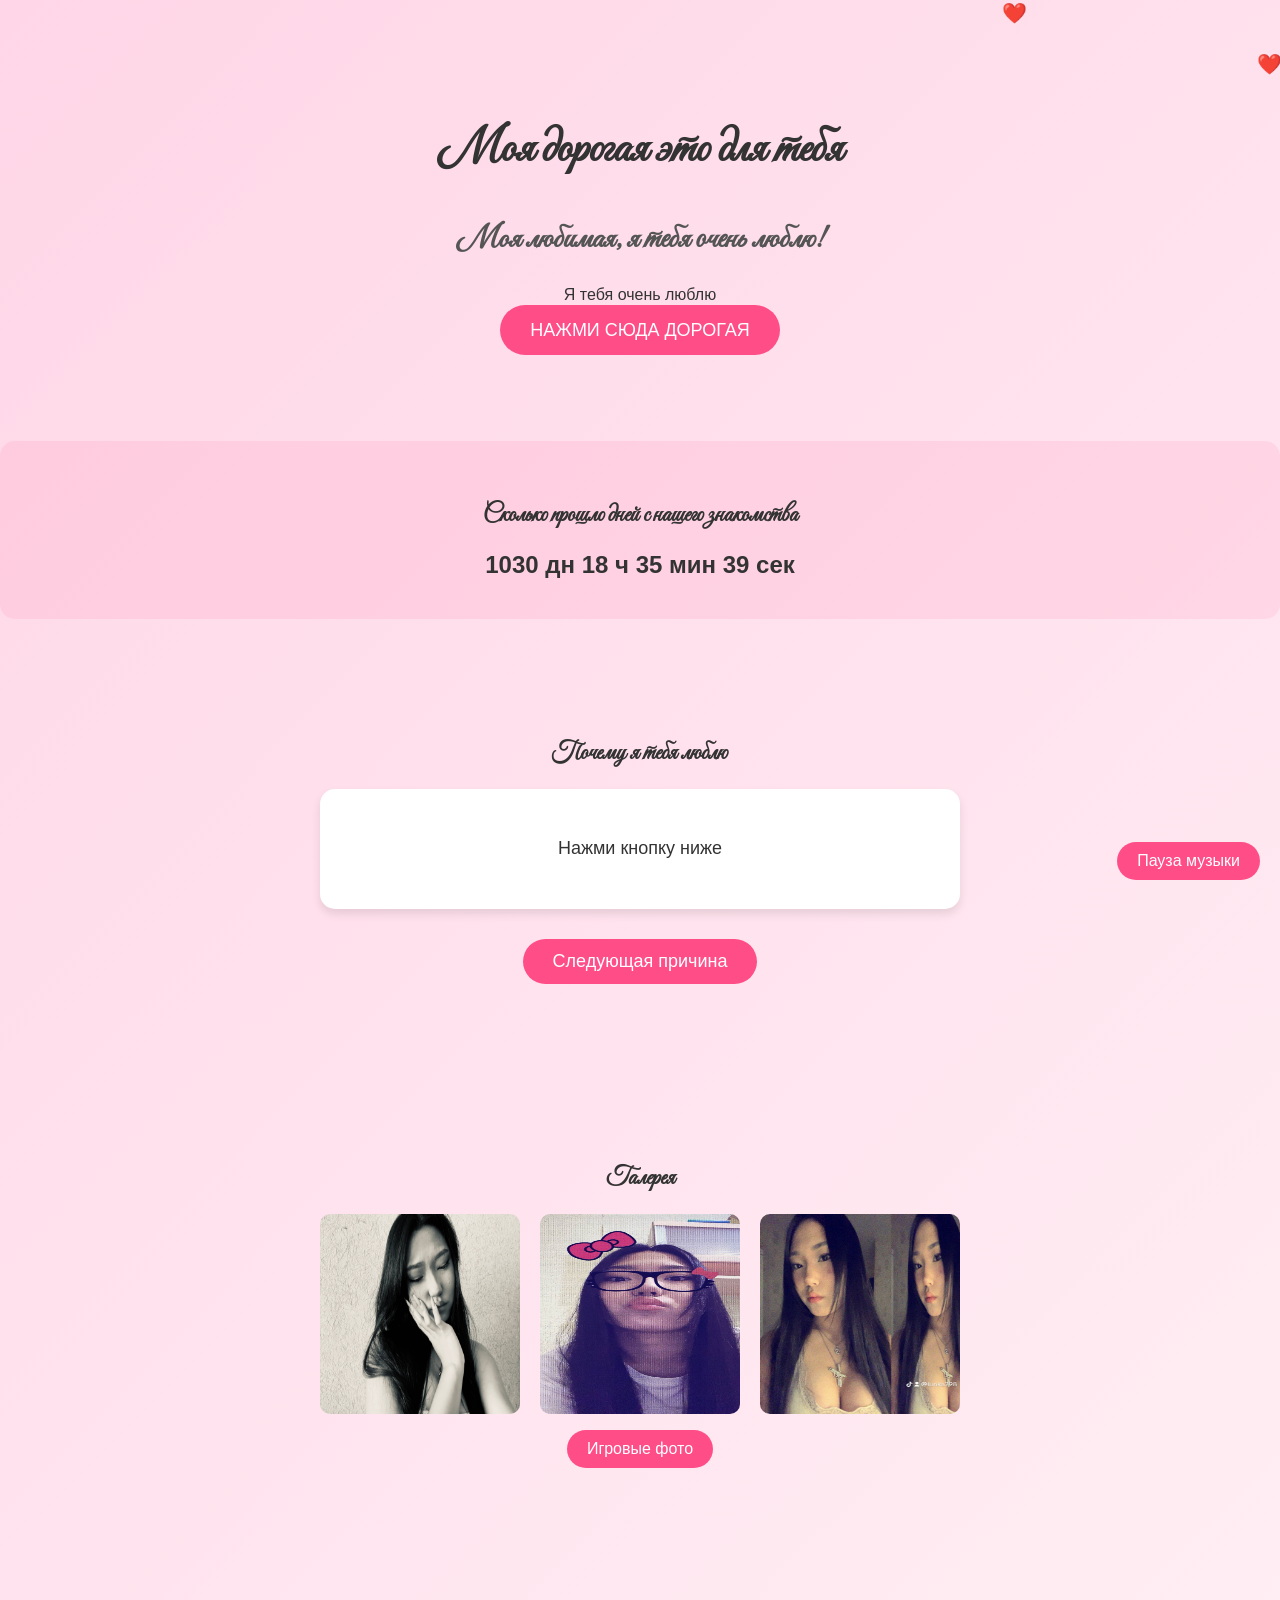
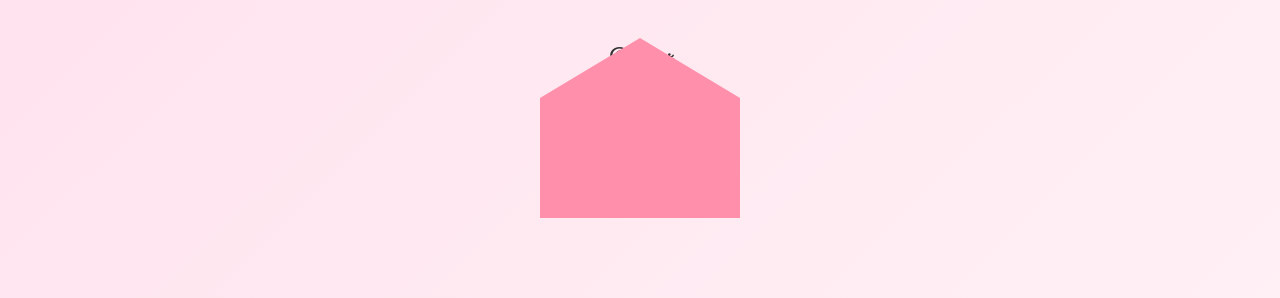
<file: index.html>
<!DOCTYPE html>
<html lang="en">
<head>
    <meta charset="UTF-8">
    <meta name="viewport" content="width=device-width, initial-scale=1.0">
    <title>For You</title>
    <!-- decorative cursive font for headings -->
    <link href="https://fonts.googleapis.com/css2?family=Great+Vibes&display=swap&family=Sacramento&display=swap" rel="stylesheet">
    <link rel="stylesheet" href="style.css">
</head>
<body>
    <section class="hero">

<h1>Моя дорогая это для тебя</h1>
<h2 id="greeting" class="subheading"></h2>

<p>Я тебя очень люблю</p>

<a href="#" id="surpriseBtn">НАЖМИ СЮДА ДОРОГАЯ</a>

<div id="secretText" class="secret">Ты — моя нежность и вдохновение. Если ты это читаешь, значит, ты уже мой главный сюрприз 💖. Я очень сильно тебя люблю ты самый дорогой для меня человек и я хочу быть только с тобой рядом всегда ты моя любовь всей жизни</div>

</section>




<section class="countdown">
  <h2>Сколько прошло дней с нашего знакомства</h2>
  <div id="timer">
    <span id="days">0</span> дн
    <span id="hours">0</span> ч
    <span id="minutes">0</span> мин
    <span id="seconds">0</span> сек
  </div>
</section>

<section class="love">
  <h2>Почему я тебя люблю</h2>
  <div id="reasonDisplay" class="reason-display">Нажми кнопку ниже</div>
  <button id="nextReasonBtn" class="reason-btn">Следующая причина</button>
</section>


<section class="gallery">
  <h2>Галерея</h2>
  <div class="photos">
    <img src="img/1.jpg" class="photo" alt="Фото 2">
    <img src="img/2.jpg" class="photo" alt="Фото 1">
    <img src="img/3.jpg" class="photo" alt="Фото 3">
  </div>
  <a href="./pages/games.html" class="gallery-link">Игровые фото</a>
</section>

<!-- modal for gallery -->
<div id="modal" class="modal">
  <span class="modal-close">&times;</span>
  <span class="modal-arrow modal-prev">&#10094;</span>
  <span class="modal-arrow modal-next">&#10095;</span>
  <img class="modal-content" id="modalImg">
</div>

<section class="letter-section">

<h2>Открой</h2>

<div class="envelope" onclick="openLetter()"></div>

<div class="letter" id="letter">

<p>Ты не представляешь какое место занимаешь в моей жизни жаным. Я тебя очень сильно люблю
    ты буквально самый лучший человек в моей жизни пожалуйста давай поженимся и будем жить вместе до конца наших дней. Я буду всегда рядом и всегда поддержу тебя потому что ты мой самый любимый человек на свете и я сделаю все для тебя и я тебя очень сильно люблю

</p>

</div>

</section>

<!-- background audio + control -->
<audio id="bgAudio" autoplay loop>
  <source src="audio/cas.m4a" type="audio/mpeg">
</audio>
<button id="audioBtn" class="audio-control">Пауза музыки</button>

</body>
<script src="app.js"></script>
</html>
</file>
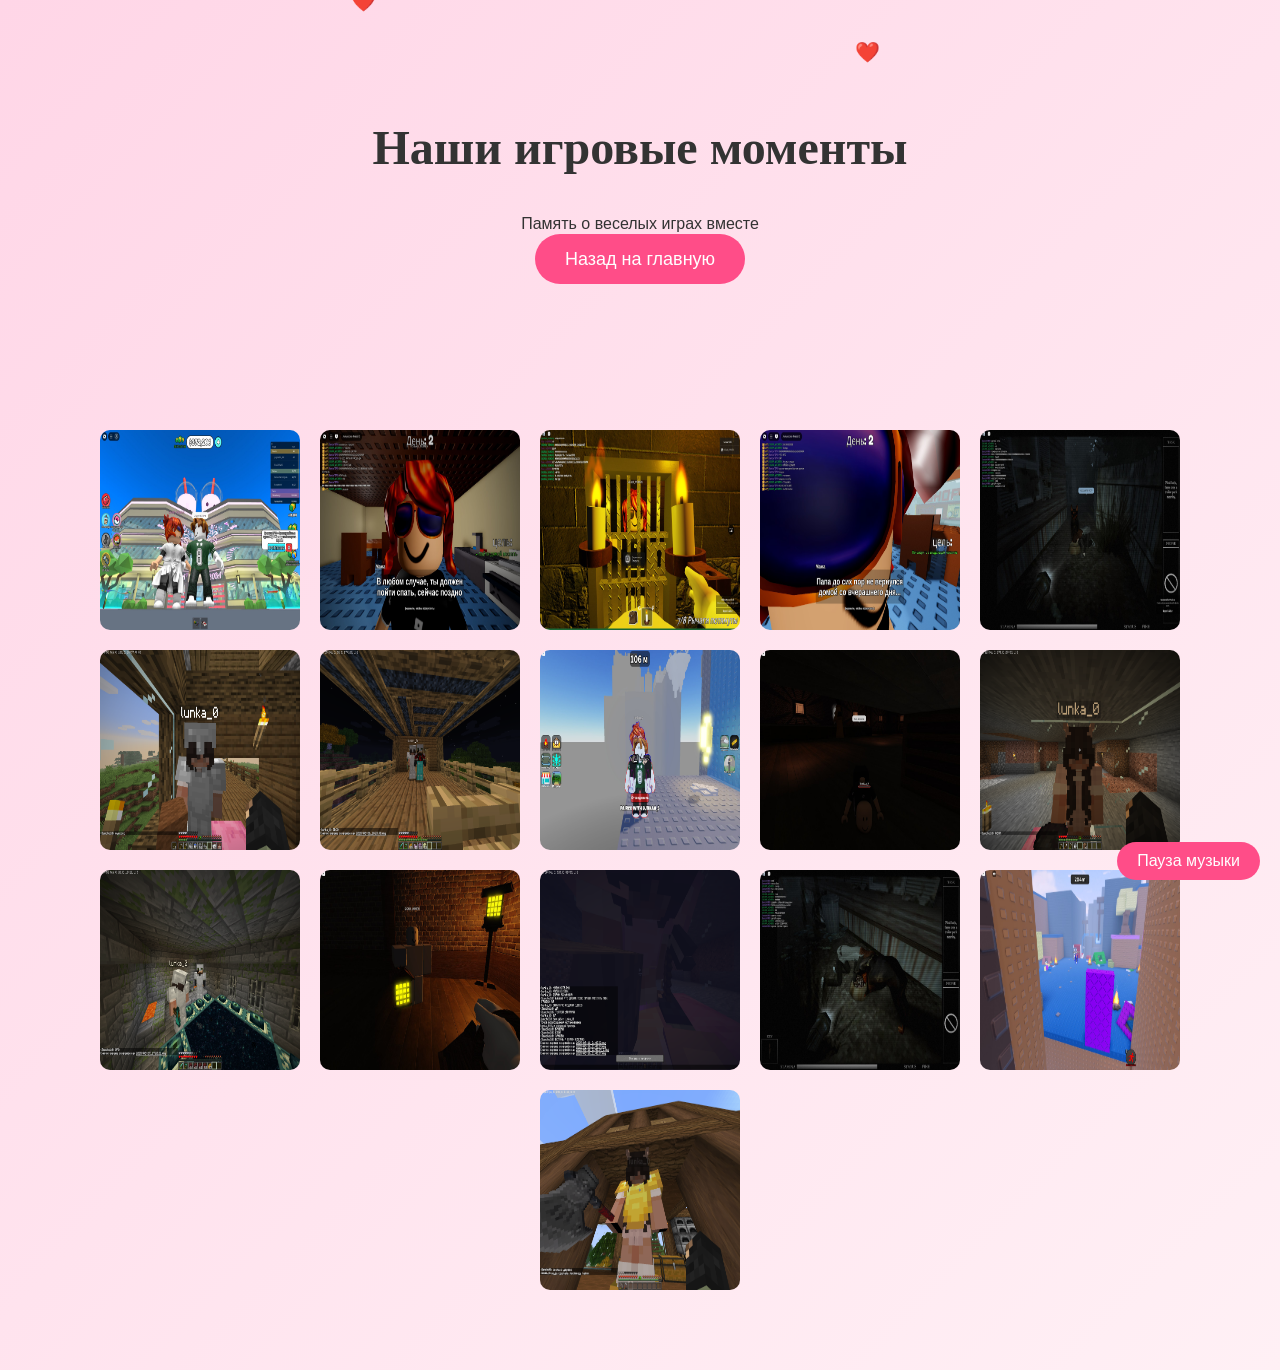
<file: pages/games.html>
<!DOCTYPE html>
<html lang="ru">
<head>
  <meta charset="UTF-8">
  <meta name="viewport" content="width=device-width, initial-scale=1.0">
  <title>Игровые фото</title>
  <link href="../style.css" rel="stylesheet">
</head>
<body>
  <section class="hero">
    <h1>Наши игровые моменты</h1>
    <p>Память о веселых играх вместе</p>
    <a href="../index.html">Назад на главную</a>
  </section>

  <section class="gallery">
    <div class="photos">
      <img src="../img/love.jpg" class="photo" alt="Игровое фото 1">
      <img src="../img/mylove.jpg" class="photo" alt="Игровое фото 2">
      <img src="../img/prison.jpg" class="photo" alt="Игровое фото 3">
      <img src="../img/roblox.jpg" class="photo" alt="Игровое фото 4">
      <img src="../img/dog.jpg" class="photo" alt="Игровое фото 4">
      <img src="../img/heart.png" class="photo" alt="Игровое фото 4">
      <img src="../img/ilove.png" class="photo" alt="Игровое фото 4">
      <img src="../img/hopon.jpg" class="photo" alt="Игровое фото 4">
      <img src="../img/lunka.jpg" class="photo" alt="Игровое фото 4">
      <img src="../img/minecraft.png" class="photo" alt="Игровое фото 4">
      <img src="../img/theend.png" class="photo" alt="Игровое фото 4">
      <img src="../img/women.jpg" class="photo" alt="Игровое фото 4">
      <img src="../img/loveher.png" class="photo" alt="Игровое фото 4">
      <img src="../img/loveofmylife.jpg" class="photo" alt="Игровое фото 4">
      <img src="../img/gravity.jpg" class="photo" alt="Игровое фото 4">
      <img src="../img/girl.png" class="photo" alt="Игровое фото 4">
    </div>
  </section>

  <!-- modal for gallery images -->
  <div id="modal" class="modal">
    <span class="modal-close">&times;</span>
    <span class="modal-arrow modal-prev">&#10094;</span>
    <span class="modal-arrow modal-next">&#10095;</span>
    <img class="modal-content" id="modalImg">
  </div>

  <!-- background audio + control -->
  <audio id="bgAudio" autoplay loop>
    <source src="../audio/cas.m4a" type="audio/mpeg">
  </audio>
  <button id="audioBtn" class="audio-control">Пауза музыки</button>

  <script src="../app.js"></script>
</body>
</html>
</file>
<file: style.css>
body{

margin:0;
font-family:Arial, sans-serif;
background:linear-gradient(135deg,#ffd6e7,#fff0f5);
text-align:center;
color:#333;
overflow-x:hidden;
}

/* use decorative font for headings */
h1, h2 {
  font-family: 'Great Vibes', cursive;
}

/* smooth scrolling for anchors */
html { scroll-behavior: smooth; }

/* transition helpers */
#secretText, .letter { transition: all .5s ease; }

.subheading { font-size:32px; margin-top:10px; color:#555; }



section{

padding:80px 20px;

}


h1{

font-size:48px;

}


a {
text-decoration: none;
padding:15px 30px;
border:none;
border-radius:30px;
background:#ff4d88;
color:white;
font-size:18px;
cursor:pointer;

}


a:hover{

background:#ff2f73;

}


.heart{

font-size:100px;
cursor:pointer;
transition:0.3s;

}


.heart:hover{

transform:scale(1.2);

}


.secret{
  display:none;
  margin-top:30px;
  font-size:20px;
  opacity:0;
  transform: scale(0.9);
  transition: all .5s ease;
}

.secret.visible {
  display: block;
  opacity: 1;
  transform: scale(1);
  animation: popIn 0.5s ease;
}

@keyframes popIn {
  0% { opacity: 0; transform: scale(0.8); }
  60% { opacity: 1; transform: scale(1.05); }
  100% { opacity: 1; transform: scale(1); }
}

.photos{

display:flex;
justify-content:center;
gap:20px;
flex-wrap:wrap;

}

.photo {
  cursor: pointer;
  transition: transform .3s;
}
.photo:hover {
  transform: scale(1.05);
}

/* modal */
.modal {
  display: none;
  position: fixed;
  z-index: 10000;
  left: 0;
  top: 0;
  width: 100%;
  height: 100%;
  overflow: auto;
  background-color: rgba(0,0,0,0.8);
  align-items: center;
  justify-content: center;
}
.modal-content {
  max-width: 90%;
  max-height: 90%;
  margin: auto;
  display: block;
}
.modal-close {
  position: absolute;
  top: 20px;
  right: 35px;
  color: #fff;
  font-size: 40px;
  font-weight: bold;
  cursor: pointer;
}
.modal-close:hover,
.modal-close:focus {
  color: #bbb;
  text-decoration: none;
  cursor: pointer;
}

.modal-arrow {
  position: absolute;
  top: 50%;
  color: #fff;
  font-size: 36px;
  font-weight: bold;
  padding: 8px 14px;
  margin-top: -24px;
  border-radius: 50%;
  background: rgba(0,0,0,0.4);
  cursor: pointer;
  user-select: none;
  transition: background .2s;
  z-index: 10001;
}
.modal-arrow:hover {
  background: rgba(0,0,0,0.7);
}
.modal-prev { left: 20px; }
.modal-next { right: 20px; }

.photo{

width:200px;
height:200px;
background:#eee;
border-radius:10px;
display:flex;
align-items:center;
justify-content:center;

}


.envelope{

width:200px;
height:120px;
background:#ff8fab;
margin:0 auto;
position:relative;
cursor:pointer;

}


.envelope:before{

content:"";
position:absolute;
top:-60px;
left:0;
border-left:100px solid transparent;
border-right:100px solid transparent;
border-bottom:60px solid #ff8fab;

}


.letter{

display:none;
background:white;
padding:30px;
margin-top:20px;
border-radius:10px;
box-shadow:0 5px 15px rgba(0,0,0,0.2);

}

/* countdown section */
.countdown {
  background: rgba(255, 77, 136, 0.1);
  padding: 40px 20px;
  margin: 20px 0;
  border-radius: 15px;
}
.countdown #timer {
  font-size: 24px;
  font-weight: bold;
}

/* audio button style */
.audio-control {
  position: fixed;
  bottom: 20px;
  right: 20px;
  padding: 10px 20px;
  border:none;
  border-radius:30px;
  background:#ff4d88;
  color:white;
  font-size:16px;
  cursor:pointer;
  z-index: 1000;
}
.audio-control:hover { background:#ff2f73; }

/* reason section styles */
.reason-display {
  background: white;
  padding: 20px;
  margin: 20px auto;
  max-width: 600px;
  border-radius: 15px;
  box-shadow: 0 5px 10px rgba(0,0,0,0.1);
  font-size: 18px;
  min-height: 80px;
  display: flex;
  align-items: center;
  justify-content: center;
  text-align: center;
}
.reason-btn {
  margin-top: 10px;
  padding: 12px 30px;
  border:none;
  border-radius:30px;
  background:#ff4d88;
  color:white;
  font-size:18px;
  cursor:pointer;
}
.reason-btn:hover { background:#ff2f73; }

/* responsive adjustments */
@media (max-width: 828px) {
  section { padding: 36px 14px; }
  h1 { font-size: 30px; }
  h2 { font-size: 24px; }
  a { padding: 12px 20px; font-size: 17px; }
  .gallery-link { width: auto; margin-top: 16px; }
  .photos {
    flex-direction: column;
    gap: 14px;
  }
  .photos .photo {
    width: 100%;
    max-width: 100%;
    height: auto;
    object-fit: cover;
  }
  .reason-display { font-size: 17px; padding: 18px; }
  .audio-control { bottom: 14px; right: 14px; padding: 8px 14px; font-size: 15px; }
  .modal-content { max-width: 95%; max-height: 85%; }
}

@media (max-width: 600px) {
  section { padding: 40px 12px; }
  h1 { font-size: 28px; }
  h2 { font-size: 22px; }
  a { padding: 10px 18px; font-size: 16px; }
  .gallery-link { width: auto; margin-top: 14px; }
  .photos {
    flex-direction: column;
    gap: 14px;
  }
  .photos .photo {
    width: 100%;
    max-width: 100%;
    height: auto;
    object-fit: cover;
  }
  .reason-display { font-size: 16px; padding: 16px; }
  .audio-control { bottom: 14px; right: 14px; padding: 8px 14px; font-size: 14px; }
  .modal-content { max-width: 95%; max-height: 85%; }
}


.gallery-link {
  display: inline-block;
  padding: 10px 20px;
  margin-top: 16px;
  background: #ff4d88;
  color: white;
  border-radius: 30px;
  text-decoration: none;
  font-size: 16px;
}

.gallery-link:hover {
  background: #ff2f73;
}
</file>
